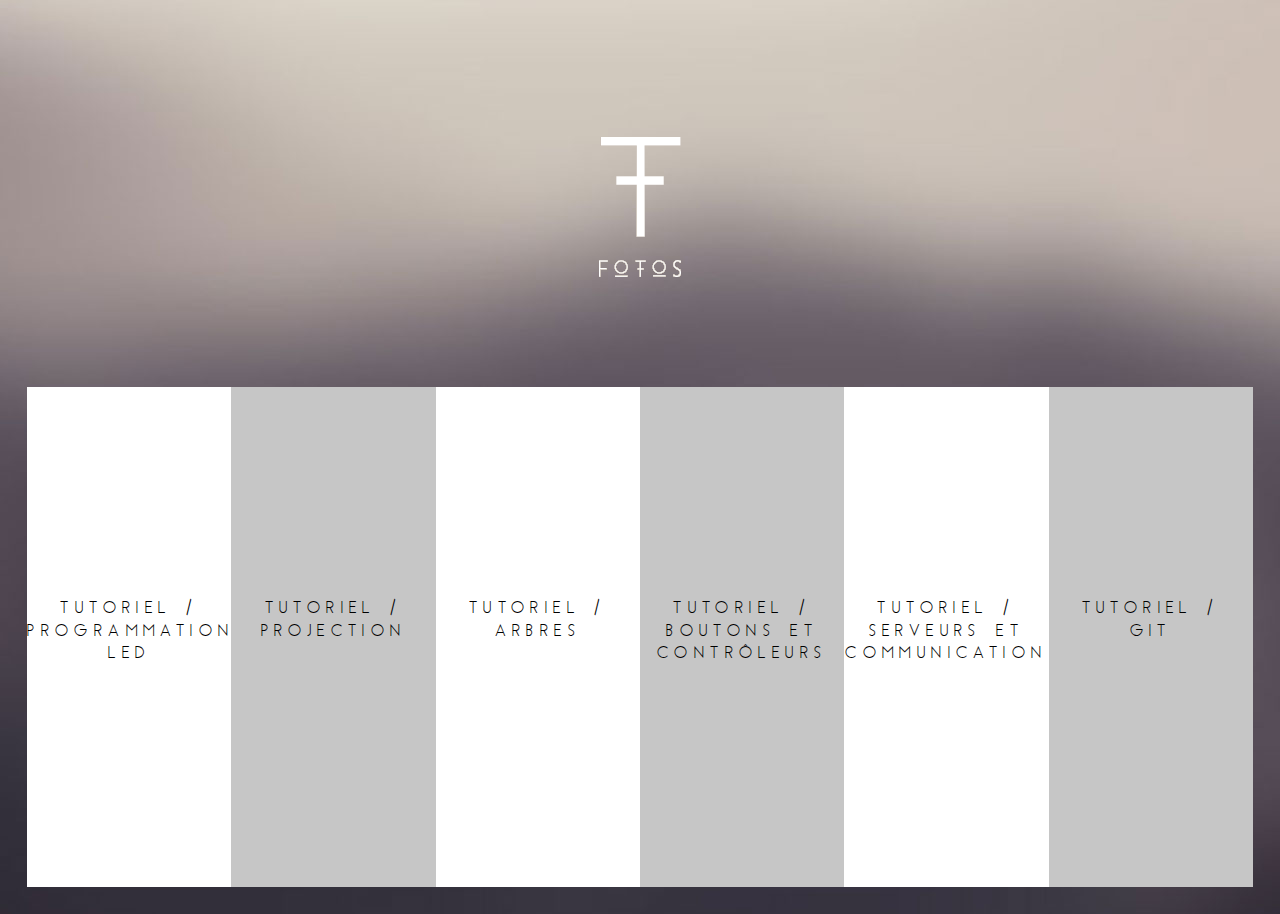
<file: index.html>
<!DOCTYPE html>
<html>
	<head>
		<title>FOTOS - Tutoriaux - Accueil</title>
		<meta charset="utf-8">
		<!-- Font-Awesome -->
		<link rel="stylesheet" href="font/css/font-awesome.min.css">
		<!-- Font -->
		<link rel="stylesheet" type="text/css" href="font/essence_light.css">
		<link rel="stylesheet" type="text/css" href="font/essence_sans.css">
		<!-- Style -->
		<link rel="stylesheet" type="text/css" href="style.css">
		<!-- Script -->
		<script src="https://ajax.googleapis.com/ajax/libs/jquery/2.1.3/jquery.min.js" type="text/javascript"></script>
		<script src="script.js" type="text/javascript"></script>
	</head>
	<body id="index">
		<div id="wrapper">
			<header>
				<div id="main-header">
					<img src="img/design/logo-fotos.png" alt="Logo fotos">
				</div>
			<section class="main-block">
				<div id="content" class="block">
					<!-- Contenue -->
					<a href="#"><div>Tutoriel /</div>Programmation LED</a>
					<a href="tuto-triangulation.html"><div>Tutoriel /</div>Projection</a>
					<a href="tuto-arbres.html"><div>Tutoriel /</div>Arbres</a>
					<a href="tuto-bouton.html"><div>Tutoriel /</div>Boutons et contrôleurs</a>
					<a href="tuto-communication.html"><div>Tutoriel /</div>Serveurs et communication</a>
					<a href="tuto-git.html"><div>Tutoriel /</div>Git</a>
				</div>
			</section>
		</div>
	</body>
</html>
</file>
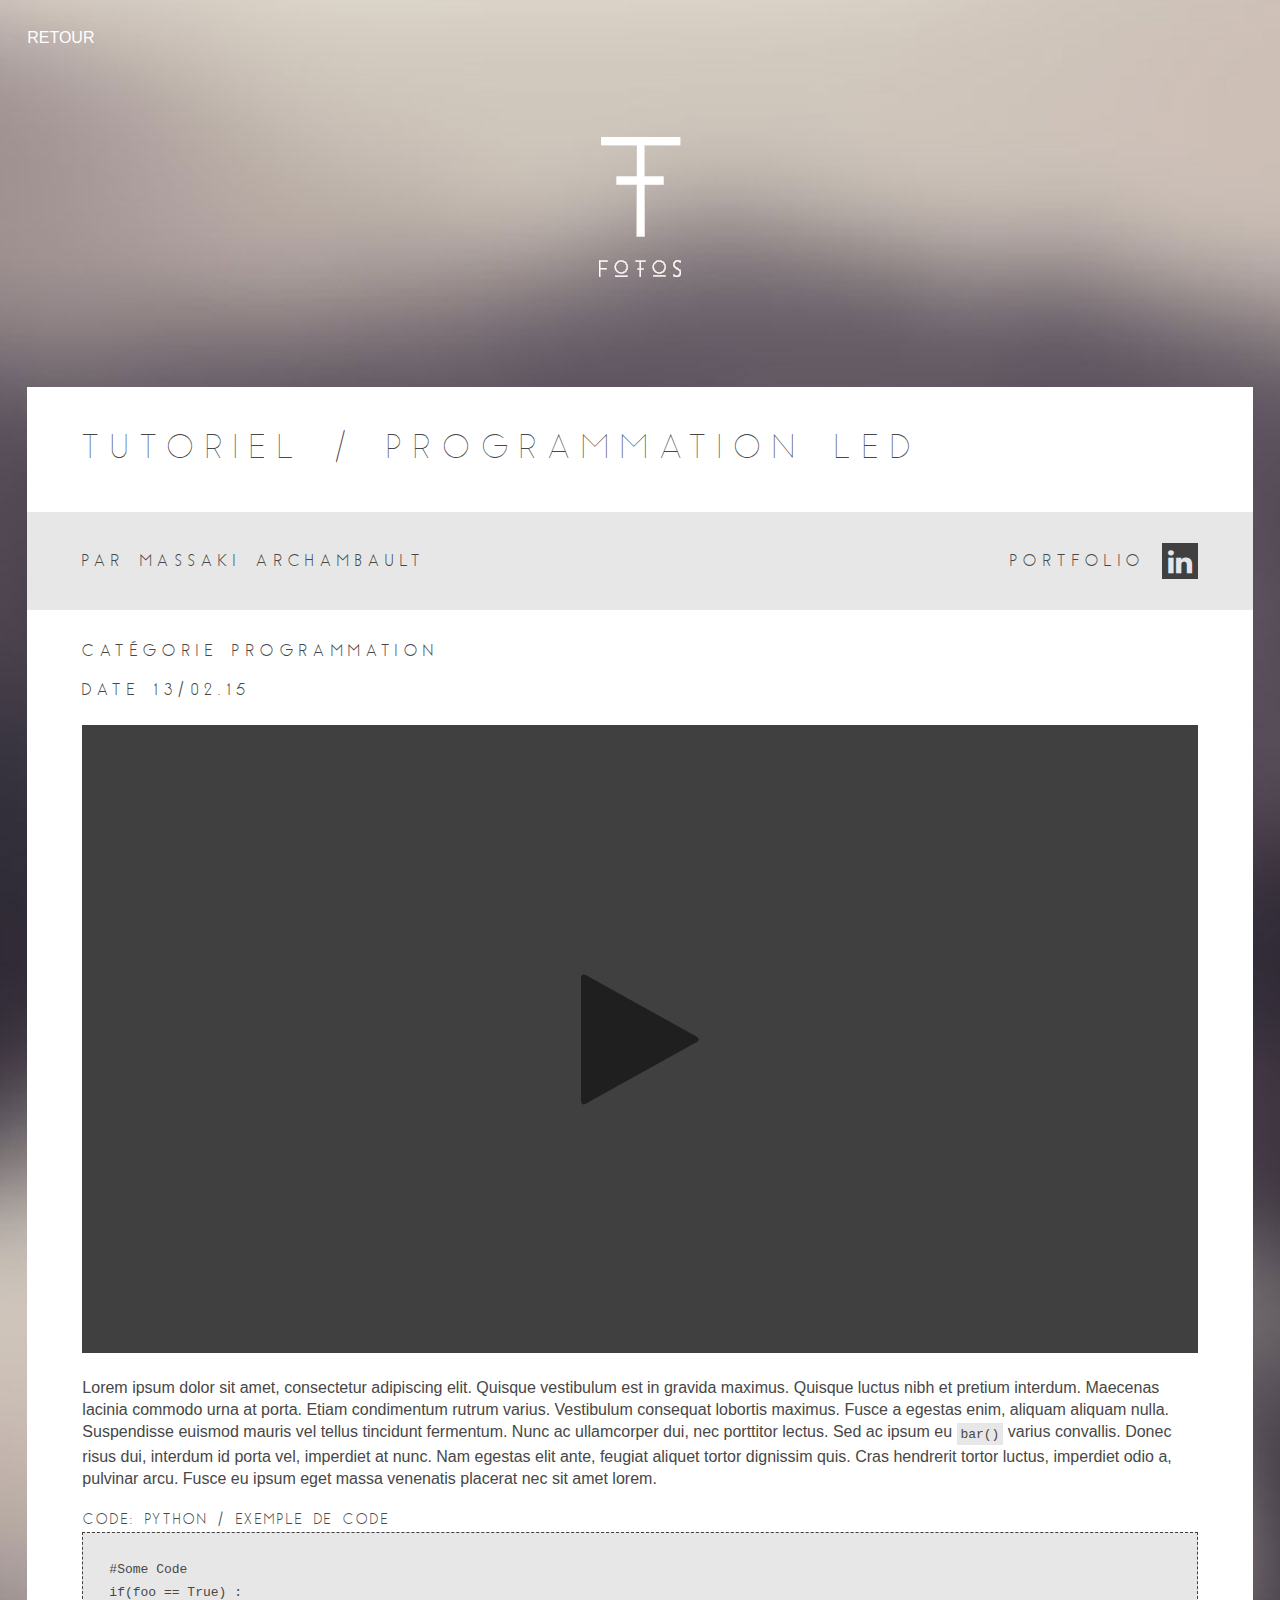
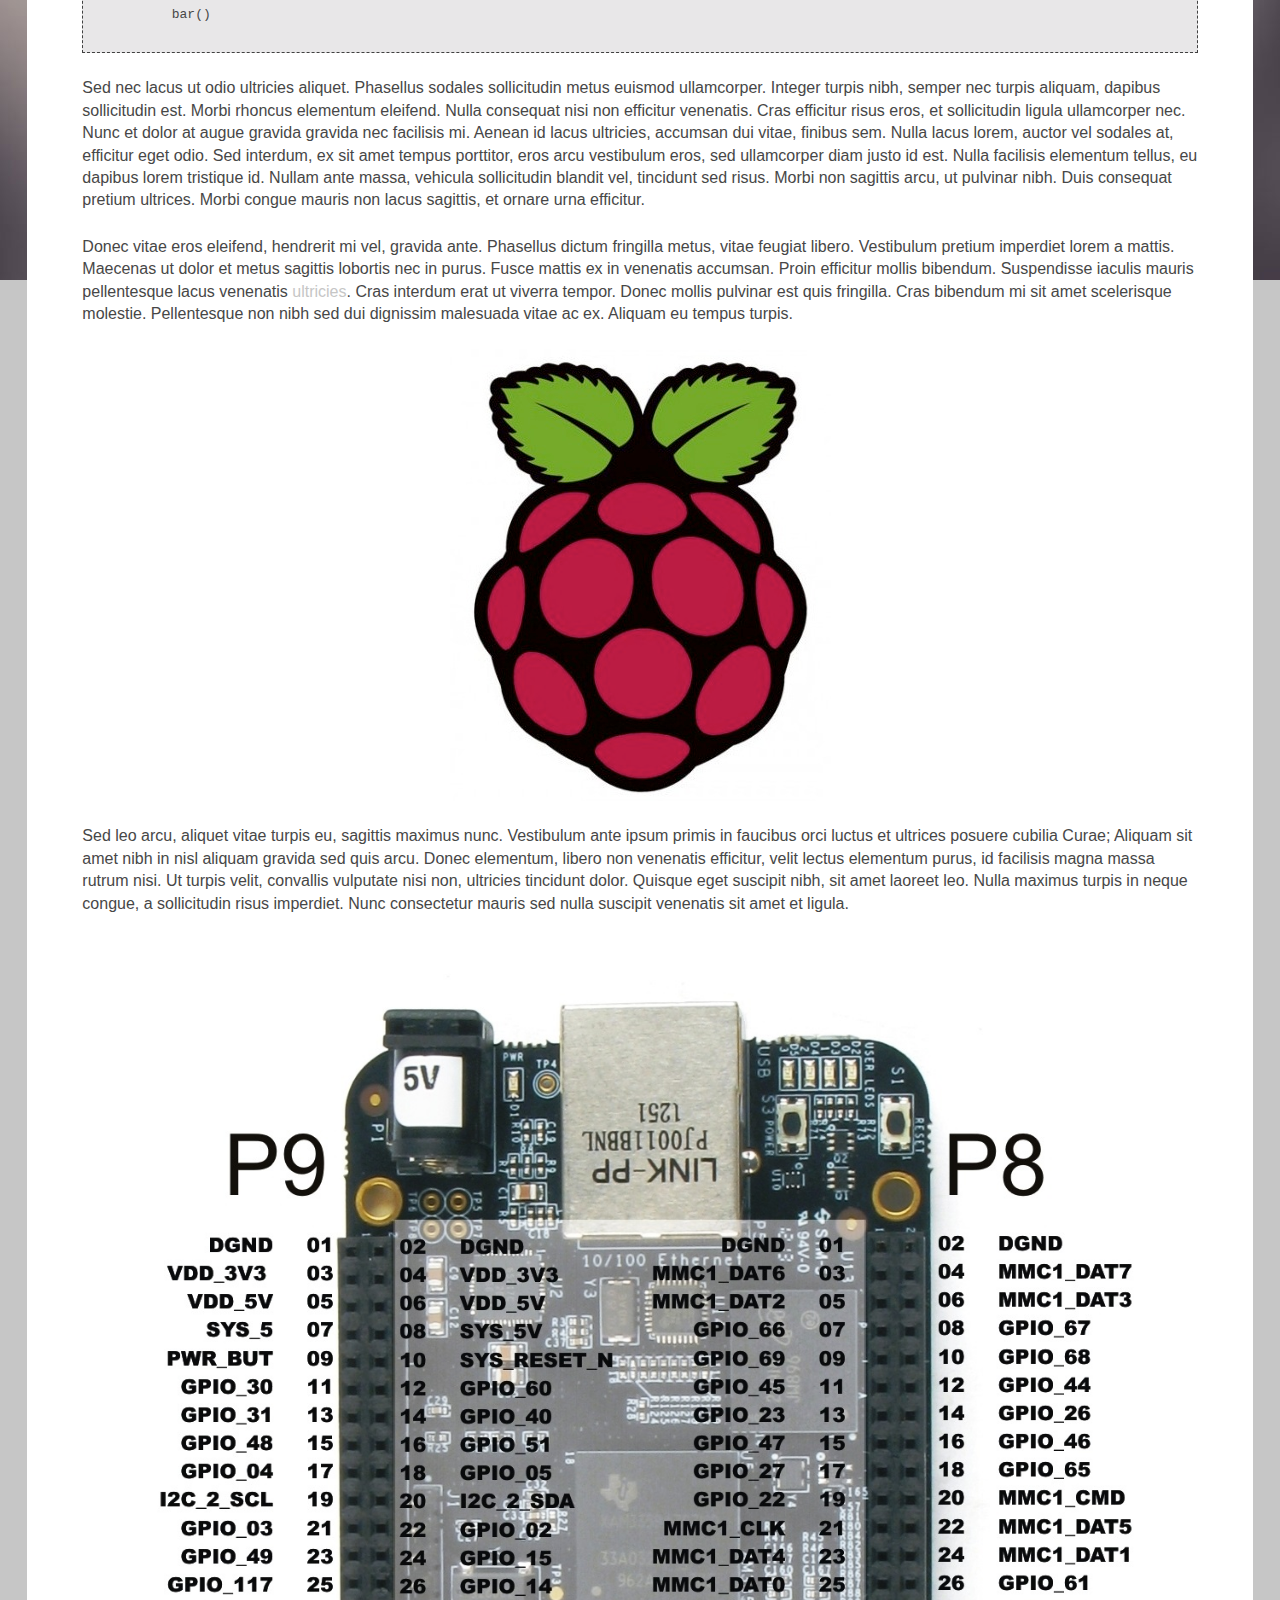
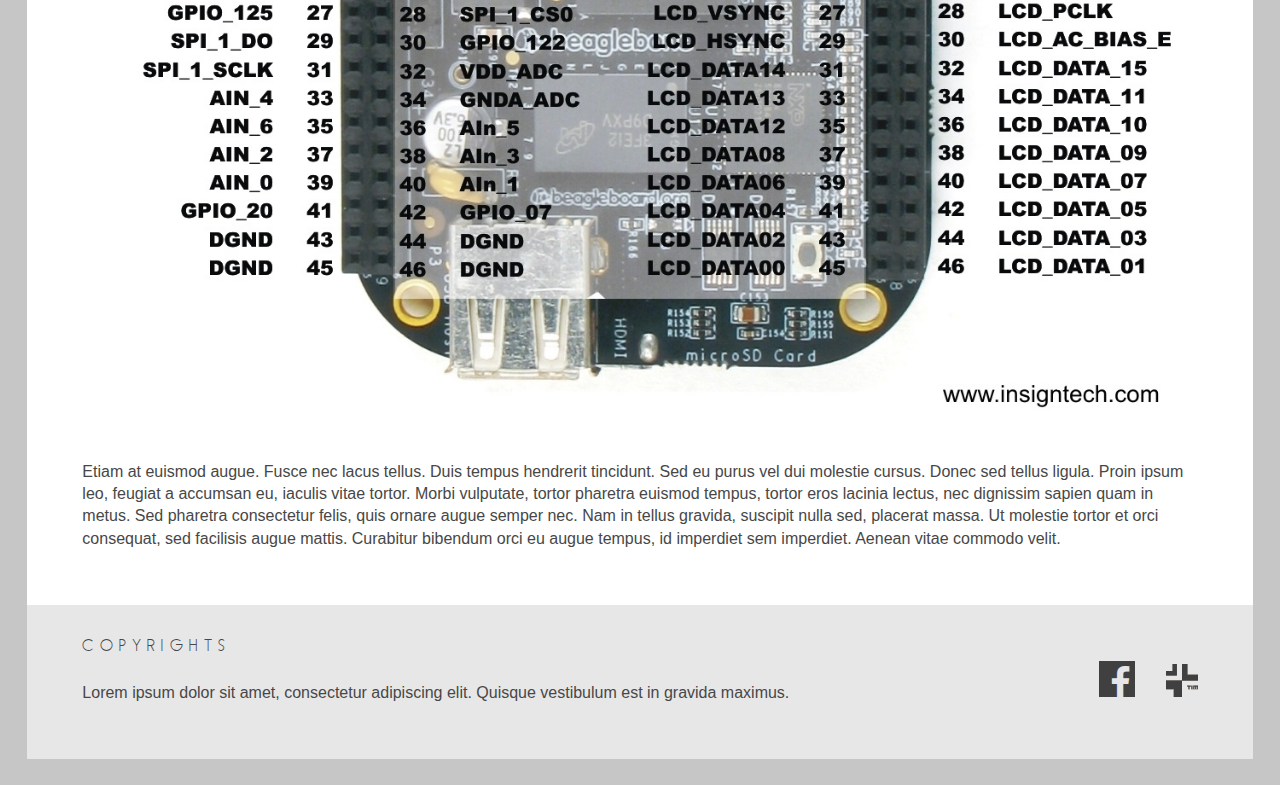
<file: tuto-template.html>
<!DOCTYPE html>
<html>
	<head>
		<title>FOTOS - Tutoriaux - Accueil</title>
		<meta charset="utf-8">
		<!-- Font-Awesome -->
		<link rel="stylesheet" href="//maxcdn.bootstrapcdn.com/font-awesome/4.3.0/css/font-awesome.min.css">
		<!-- Font -->
		<link rel="stylesheet" type="text/css" href="font/essence_light.css">
		<link rel="stylesheet" type="text/css" href="font/essence_sans.css">
		<!-- Style -->
		<link rel="stylesheet" type="text/css" href="style.css">
		<!-- Script -->
		<script src="https://ajax.googleapis.com/ajax/libs/jquery/2.1.3/jquery.min.js" type="text/javascript"></script>
		<script src="script.js" type="text/javascript"></script>
	</head>
	<body>
		<div id="wrapper">
			<header>
				<div id="main-header">
					<a href="index.html" id="btnRetour">Retour</a>
					<img src="img/design/logo-fotos.png" alt="Logo fotos">
				</div>
				<div class="main-block">
					<h1 class="block">Tutoriel / Programmation LED</h1>
					<div class="grey-block block">
						<h2 class="no-margin">Par Massaki Archambault</h2>
						<nav id="contact">
							<a href="http://massaki.ca">Portfolio</a>
							<a href="http://ca.linkedin.com/pub/massaki-archambault/a2/5b2/248/fr"><span class="fa fa-linkedin"></span></a>
						</nav>
					</div>
				</div>
			</header>
			<section class="main-block">
				<div id="content" class="block">
					<header>
						<h2>Catégorie Programmation</h2>
						<h2>Date 13/02.15</h2>
					</header>

					<!-- Contenue -->
					<div class="video-container">
						<video>
						    <source src="http://www.w3schools.com/html/mov_bbb.mp4" type="video/mp4">
						    <source src="http://www.w3schools.com/html/mov_bbb.ogg" type="video/ogg">
						    Votre navigateur ne supporte pas les vidéos HTML5.
						</video>
						<div class="play-button-container"><div class="fa fa-play"></div></div>
					</div>
					<p>Lorem ipsum dolor sit amet, consectetur adipiscing elit. Quisque vestibulum est in gravida maximus. Quisque luctus nibh et pretium interdum. Maecenas lacinia commodo urna at porta. Etiam condimentum rutrum varius. Vestibulum consequat lobortis maximus. Fusce a egestas enim, aliquam aliquam nulla. Suspendisse euismod mauris vel tellus tincidunt fermentum. Nunc ac ullamcorper dui, nec porttitor lectus. Sed ac ipsum eu <code>bar()</code> varius convallis. Donec risus dui, interdum id porta vel, imperdiet at nunc. Nam egestas elit ante, feugiat aliquet tortor dignissim quis. Cras hendrerit tortor luctus, imperdiet odio a, pulvinar arcu. Fusce eu ipsum eget massa venenatis placerat nec sit amet lorem.</p>
					<code class="codeblock" lang="Python" legende="Exemple de code">#Some Code
if(foo == True) :
	bar()</code>
					<p>Sed nec lacus ut odio ultricies aliquet. Phasellus sodales sollicitudin metus euismod ullamcorper. Integer turpis nibh, semper nec turpis aliquam, dapibus sollicitudin est. Morbi rhoncus elementum eleifend. Nulla consequat nisi non efficitur venenatis. Cras efficitur risus eros, et sollicitudin ligula ullamcorper nec. Nunc et dolor at augue gravida gravida nec facilisis mi. Aenean id lacus ultricies, accumsan dui vitae, finibus sem. Nulla lacus lorem, auctor vel sodales at, efficitur eget odio. Sed interdum, ex sit amet tempus porttitor, eros arcu vestibulum eros, sed ullamcorper diam justo id est. Nulla facilisis elementum tellus, eu dapibus lorem tristique id. Nullam ante massa, vehicula sollicitudin blandit vel, tincidunt sed risus. Morbi non sagittis arcu, ut pulvinar nibh. Duis consequat pretium ultrices. Morbi congue mauris non lacus sagittis, et ornare urna efficitur.</p>

					<p>Donec vitae eros eleifend, hendrerit mi vel, gravida ante. Phasellus dictum fringilla metus, vitae feugiat libero. Vestibulum pretium imperdiet lorem a mattis. Maecenas ut dolor et metus sagittis lobortis nec in purus. Fusce mattis ex in venenatis accumsan. Proin efficitur mollis bibendum. Suspendisse iaculis mauris pellentesque lacus venenatis <a href="#">ultricies</a>. Cras interdum erat ut viverra tempor. Donec mollis pulvinar est quis fringilla. Cras bibendum mi sit amet scelerisque molestie. Pellentesque non nibh sed dui dignissim malesuada vitae ac ex. Aliquam eu tempus turpis.</p>
					
					<img src="img/raspberry_pi_logo.jpg" alt="Logo du Raspberry PI">

					<p>Sed leo arcu, aliquet vitae turpis eu, sagittis maximus nunc. Vestibulum ante ipsum primis in faucibus orci luctus et ultrices posuere cubilia Curae; Aliquam sit amet nibh in nisl aliquam gravida sed quis arcu. Donec elementum, libero non venenatis efficitur, velit lectus elementum purus, id facilisis magna massa rutrum nisi. Ut turpis velit, convallis vulputate nisi non, ultricies tincidunt dolor. Quisque eget suscipit nibh, sit amet laoreet leo. Nulla maximus turpis in neque congue, a sollicitudin risus imperdiet. Nunc consectetur mauris sed nulla suscipit venenatis sit amet et ligula.</p>
					
					<img src="img/bbb_pinouts.jpg" alt="Pins du Beaglebone black">

					<p>Etiam at euismod augue. Fusce nec lacus tellus. Duis tempus hendrerit tincidunt. Sed eu purus vel dui molestie cursus. Donec sed tellus ligula. Proin ipsum leo, feugiat a accumsan eu, iaculis vitae tortor. Morbi vulputate, tortor pharetra euismod tempus, tortor eros lacinia lectus, nec dignissim sapien quam in metus. Sed pharetra consectetur felis, quis ornare augue semper nec. Nam in tellus gravida, suscipit nulla sed, placerat massa. Ut molestie tortor et orci consequat, sed facilisis augue mattis. Curabitur bibendum orci eu augue tempus, id imperdiet sem imperdiet. Aenean vitae commodo velit.</p>

				</div>
				<footer class="grey-block block">
					<div id="copyright">
						<h3>Copyrights</h3>
						<p>Lorem ipsum dolor sit amet, consectetur adipiscing elit. Quisque vestibulum est in gravida maximus.</p>
					</div>
					<nav>
						<a href="https://www.facebook.com/installationFOTOS?fref=ts"><span class="fa fa-facebook"></span></a>
						<a href="http://dectim.ca/"><img src="img/design/logo-dectim.png"></a>
					</nav>
				</footer>
			</section>
		</div>
	</body>
</html>
</file>
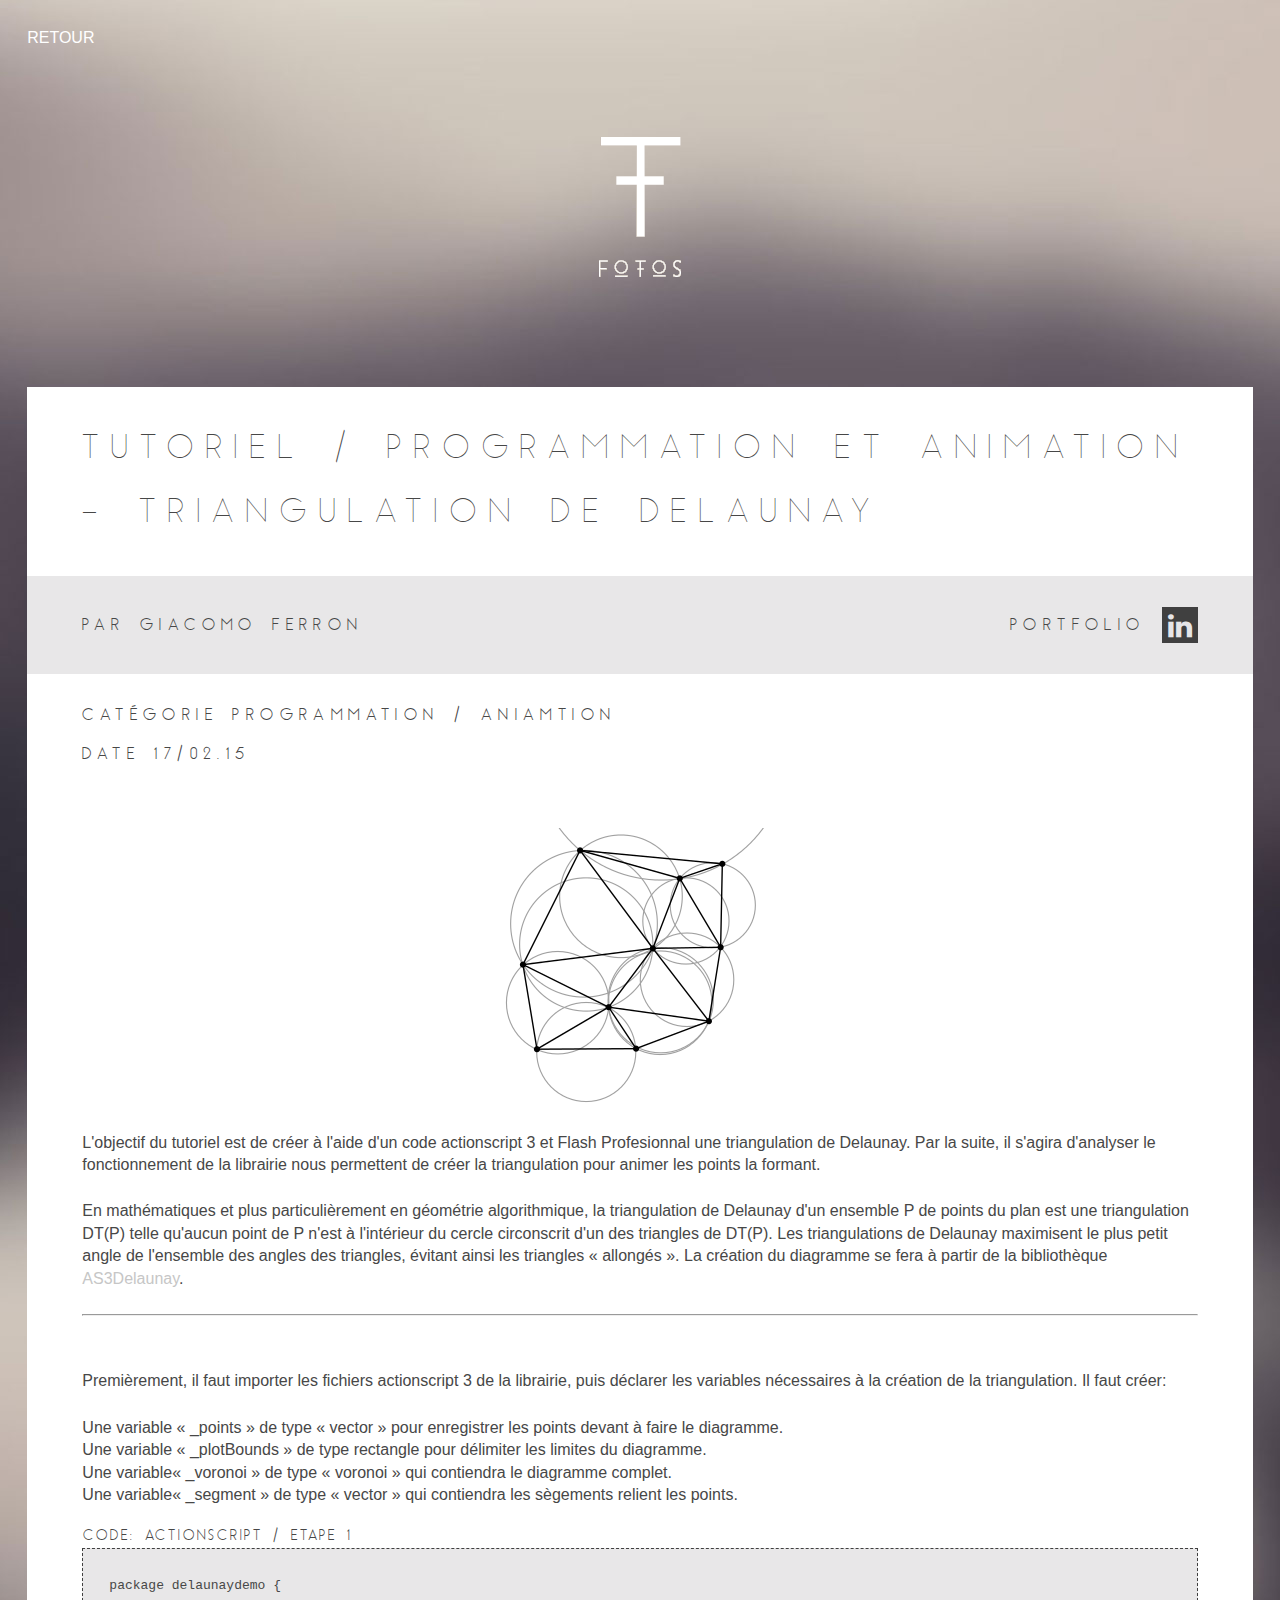
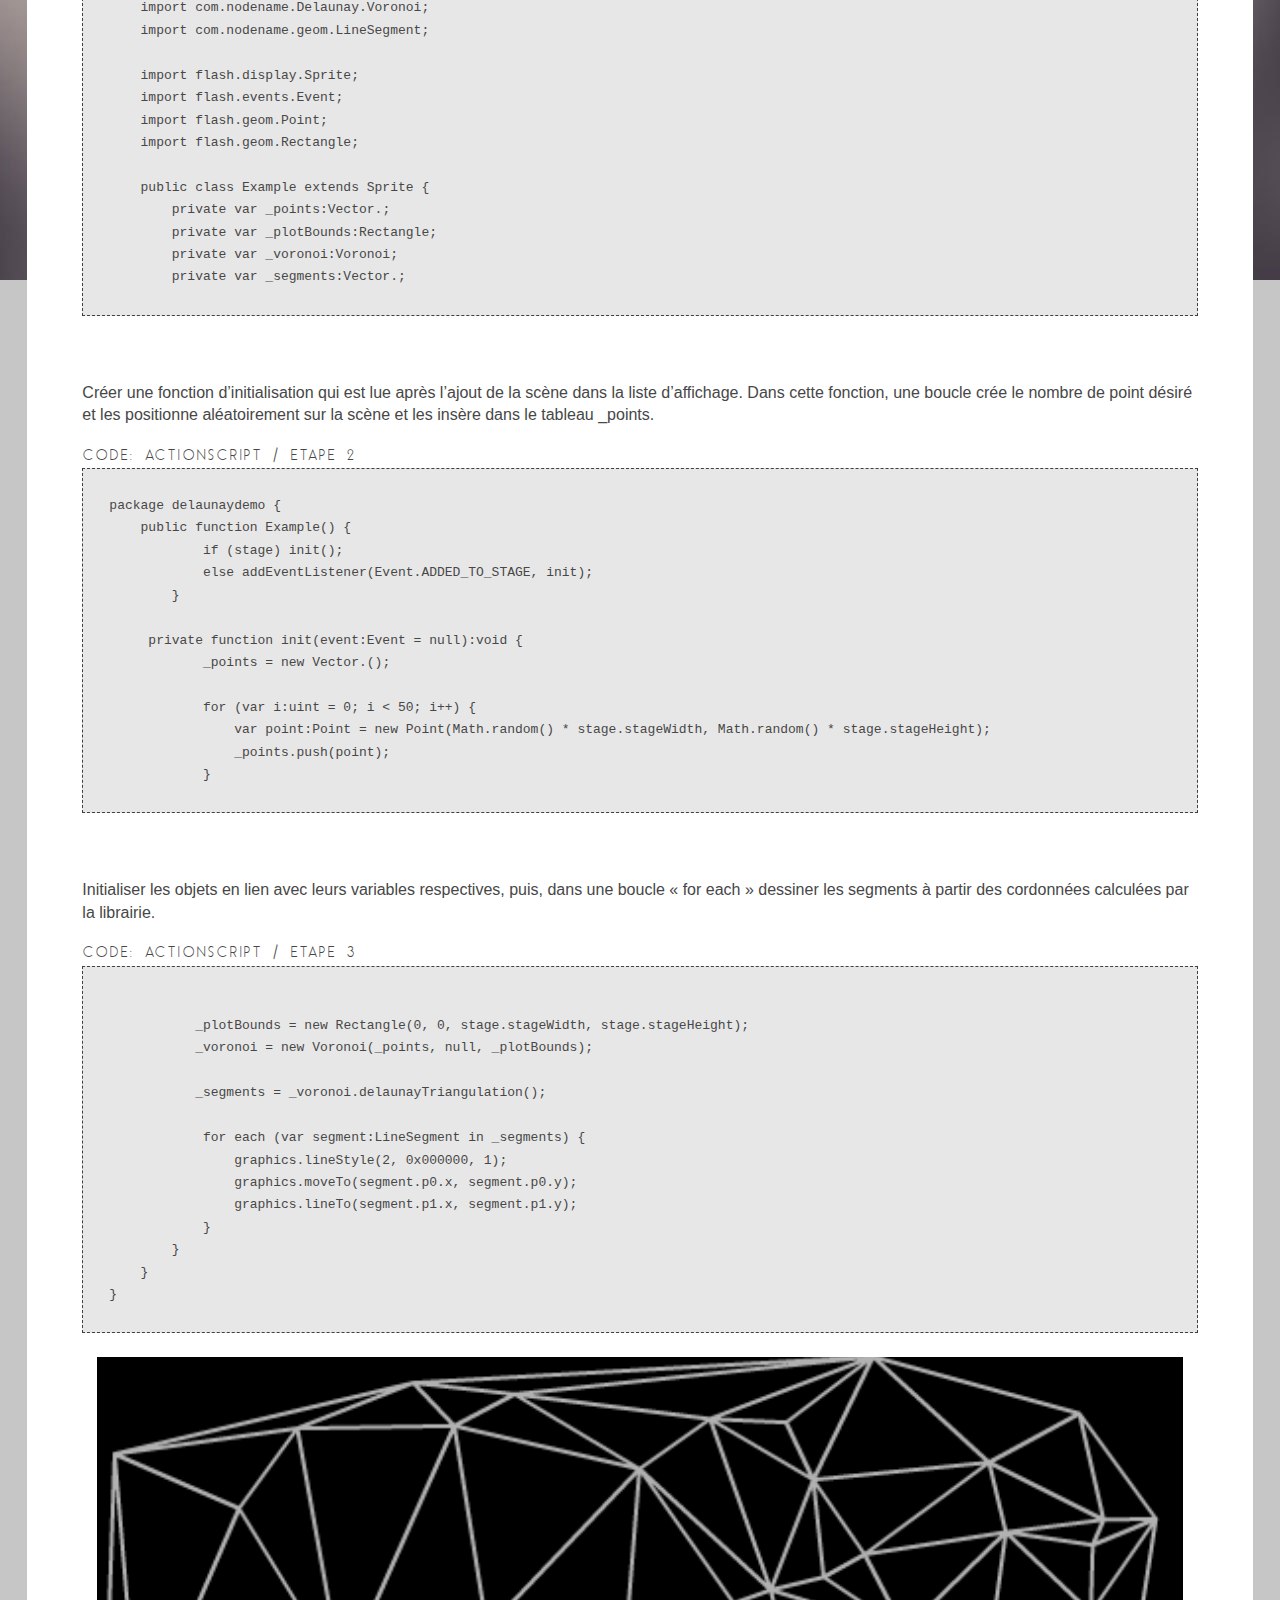
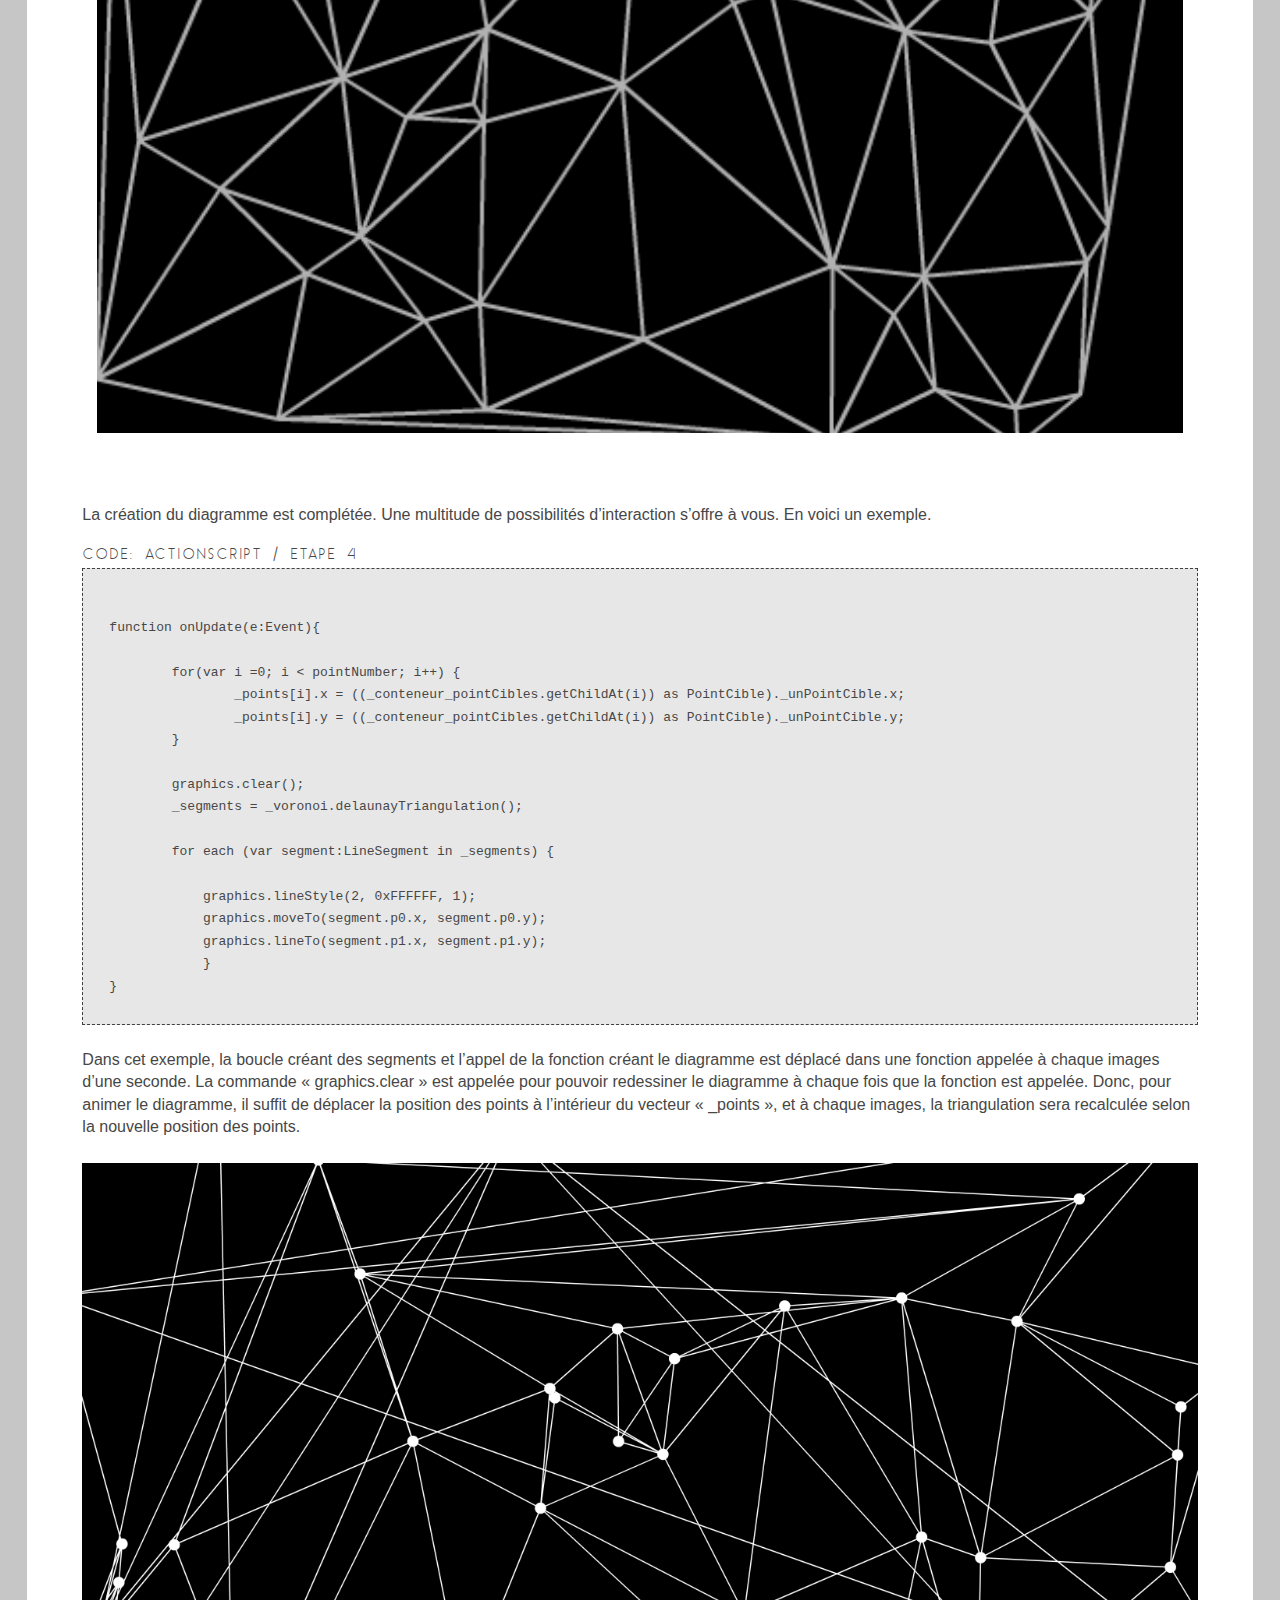
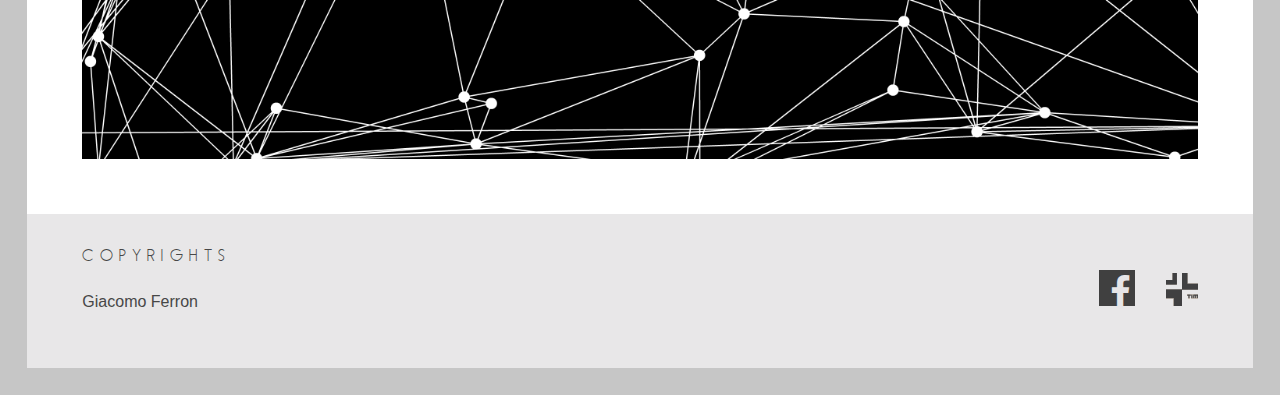
<file: tuto-triangulation.html>
<!DOCTYPE html>
<html>
	<head>
		<title>FOTOS - Tutoriaux - Accueil</title>
		<meta charset="utf-8">
		<!-- Font-Awesome -->
		<link rel="stylesheet" href="//maxcdn.bootstrapcdn.com/font-awesome/4.3.0/css/font-awesome.min.css">
		<!-- Font -->
		<link rel="stylesheet" type="text/css" href="font/essence_light.css">
		<link rel="stylesheet" type="text/css" href="font/essence_sans.css">
		<!-- Style -->
		<link rel="stylesheet" type="text/css" href="style.css">
		<!-- Script -->
		<script src="https://ajax.googleapis.com/ajax/libs/jquery/2.1.3/jquery.min.js" type="text/javascript"></script>
		<script src="script.js" type="text/javascript"></script>
	</head>
	<body>
		<div id="wrapper">
			<header>
				<div id="main-header">
					<a href="index.html" id="btnRetour">Retour</a>
					<img src="img/design/logo-fotos.png" alt="Logo fotos">
				</div>
				<div class="main-block">
					<h1 class="block">Tutoriel / Programmation et animation - Triangulation de Delaunay</h1>
					<div class="grey-block block">
						<h2 class="no-margin">Par Giacomo Ferron</h2>
						<nav id="contact">
							<a href="http://gfldesign.ca">Portfolio</a>
							<a href="https://ca.linkedin.com/pub/giacomo-l-ferron/81/bbb/9a4"><span class="fa fa-linkedin"></span></a>
						</nav>
					</div>
				</div>
			</header>
			<section class="main-block">
				<div id="content" class="block">
					<header>
						<h2>Catégorie Programmation / Aniamtion</h2>
						<h2>Date 17/02.15</h2>
					</header>

					<!-- Contenu -->
					<br>
					<img src="img/triangulationDElaunay.png" alt="triangulationDElaunay">
					
					<p>
						L'objectif du tutoriel est de créer à l'aide d'un code actionscript 3 et Flash Profesionnal une triangulation de Delaunay. Par la suite, il s'agira d'analyser le fonctionnement de la librairie nous permettent de créer la triangulation pour animer les points la formant.
					</p>
					
					<p>
						En mathématiques et plus particulièrement en géométrie algorithmique, la triangulation de Delaunay d'un ensemble P de points du plan est une triangulation DT(P) telle qu'aucun point de P n'est à l'intérieur du cercle circonscrit d'un des triangles de DT(P). Les triangulations de Delaunay maximisent le plus petit angle de l'ensemble des angles des triangles, évitant ainsi les triangles « allongés ».

La création du diagramme se fera à partir de la bibliothèque <a href="https://github.com/nodename/as3delaunay" >AS3Delaunay</a>.
					</p>
					
					
					<hr><br>
					
					<p>
						Premièrement, il faut importer les fichiers actionscript 3 de la librairie, puis déclarer les variables nécessaires à la création de la triangulation.
Il faut créer:
					</p>
					
					<p>
						Une variable « _points » de type « vector » pour enregistrer les points devant à faire le diagramme.<br>
Une variable « _plotBounds » de type rectangle pour délimiter les limites du diagramme.<br>
Une variable« _voronoi » de type « voronoi » qui contiendra le diagramme complet.<br>
Une variable« _segment » de type « vector » qui contiendra les sègements relient les points.<br>
					</p>
					
					<code class="codeblock" lang="actionScript" legende="Etape 1">package delaunaydemo {
    import com.nodename.Delaunay.Voronoi;
    import com.nodename.geom.LineSegment;
 
    import flash.display.Sprite;
    import flash.events.Event;
    import flash.geom.Point;
    import flash.geom.Rectangle;
 
    public class Example extends Sprite {
        private var _points:Vector.<Point>;
        private var _plotBounds:Rectangle;
        private var _voronoi:Voronoi;
        private var _segments:Vector.<LineSegment>; </code>
					<br>
					<p>
						Créer une fonction d’initialisation qui est lue après l’ajout de la scène dans la liste d’affichage. Dans cette fonction, une boucle crée le nombre de point désiré et les positionne aléatoirement sur la scène et les insère dans le tableau _points.

					</p>
					
					<code class="codeblock" lang="actionScript" legende="Etape 2">package delaunaydemo {
    public function Example() {
            if (stage) init();
            else addEventListener(Event.ADDED_TO_STAGE, init);
        }
 
     private function init(event:Event = null):void {
            _points = new Vector.<Point>();
 
            for (var i:uint = 0; i < 50; i++) {
                var point:Point = new Point(Math.random() * stage.stageWidth, Math.random() * stage.stageHeight);
                _points.push(point);
            }	</code>
					
					<br>
					<p>
						Initialiser les objets en lien avec leurs variables respectives, puis, dans une boucle « for each » dessiner les segments à partir des cordonnées calculées par la librairie.
					</p>
					
					<code class="codeblock" lang="actionScript" legende="Etape 3">
	   _plotBounds = new Rectangle(0, 0, stage.stageWidth, stage.stageHeight);
           _voronoi = new Voronoi(_points, null, _plotBounds);
 
           _segments = _voronoi.delaunayTriangulation();
 
            for each (var segment:LineSegment in _segments) {
                graphics.lineStyle(2, 0x000000, 1);
                graphics.moveTo(segment.p0.x, segment.p0.y);
                graphics.lineTo(segment.p1.x, segment.p1.y);
            }
        }
    }
}					</code>
					
					<img src="img/triangulationDelaunay_tutoriel.png" alt="triangulationDelaunay_tutoriel" >
					<br>
					<p>
						La création du diagramme est complétée.
Une multitude de possibilités d’interaction s’offre à vous.
En voici un exemple.

					</p>
					
					<code class="codeblock" lang="actionScript" legende="Etape 4">
function onUpdate(e:Event){
			
	for(var i =0; i < pointNumber; i++) {
		_points[i].x = ((_conteneur_pointCibles.getChildAt(i)) as PointCible)._unPointCible.x;
		_points[i].y = ((_conteneur_pointCibles.getChildAt(i)) as PointCible)._unPointCible.y;	
	}
				
	graphics.clear();
	_segments = _voronoi.delaunayTriangulation();
	
	for each (var segment:LineSegment in _segments) {
					
	    graphics.lineStyle(2, 0xFFFFFF, 1);
	    graphics.moveTo(segment.p0.x, segment.p0.y);
	    graphics.lineTo(segment.p1.x, segment.p1.y);
	    }
}</code>

					<p>
						Dans cet exemple, la boucle créant  des segments et l’appel de la fonction créant le diagramme est déplacé dans une fonction appelée à chaque images d’une seconde.
La commande « graphics.clear » est appelée pour pouvoir redessiner le diagramme à chaque fois que la fonction est appelée.
Donc, pour animer le diagramme, il suffit de déplacer la position des points à l’intérieur du vecteur « _points », et à chaque images, la triangulation sera recalculée selon la nouvelle position des points.
					</p>
					
					<img src="img/triangulation_resultat.png" alt="triangulation_resultat" >

				</div>
				<footer class="grey-block block">
					<div id="copyright">
						<h3>Copyrights</h3>
						<p>Giacomo Ferron</p>
					</div>
					<nav>
						<a href="https://www.facebook.com/installationFOTOS?fref=ts"><span class="fa fa-facebook"></span></a>
						<a href="http://dectim.ca/"><img src="img/design/logo-dectim.png"></a>
					</nav>
				</footer>
			</section>
		</div>
	</body>
</html>
</file>
<file: font/essence_light.css>
/* Generated by Font Squirrel (http://www.fontsquirrel.com) on February 16, 2015 */



@font-face {
    font-family: 'essence_sanslight';
    src: url('essence_sans_light-webfont.eot');
    src: url('essence_sans_light-webfont.eot?#iefix') format('embedded-opentype'),
         url('essence_sans_light-webfont.woff2') format('woff2'),
         url('essence_sans_light-webfont.woff') format('woff'),
         url('essence_sans_light-webfont.ttf') format('truetype'),
         url('essence_sans_light-webfont.svg#essence_sanslight') format('svg');
    font-weight: normal;
    font-style: normal;

}
</file>
<file: font/essence_sans.css>
/* Generated by Font Squirrel (http://www.fontsquirrel.com) on February 16, 2015 */



@font-face {
    font-family: 'essence_sansregular';
    src: url('essence_sans-webfont.eot');
    src: url('essence_sans-webfont.eot?#iefix') format('embedded-opentype'),
         url('essence_sans-webfont.woff2') format('woff2'),
         url('essence_sans-webfont.woff') format('woff'),
         url('essence_sans-webfont.ttf') format('truetype'),
         url('essence_sans-webfont.svg#essence_sansregular') format('svg');
    font-weight: normal;
    font-style: normal;

}
</file>
<file: style.css>
/* http://meyerweb.com/eric/tools/css/reset/ 
   v2.0 | 20110126
   License: none (public domain)
*/

html, body, div, span, applet, object, iframe,
h1, h2, h3, h4, h5, h6, p, blockquote, pre,
a, abbr, acronym, address, big, cite, code,
del, dfn, em, img, ins, kbd, q, s, samp,
small, strike, strong, sub, sup, tt, var,
b, u, i, center,
dl, dt, dd, ol, ul, li,
fieldset, form, label, legend,
table, caption, tbody, tfoot, thead, tr, th, td,
article, aside, canvas, details, embed, 
figure, figcaption, footer, header, hgroup, 
menu, nav, output, ruby, section, summary,
time, mark, audio, video {
	margin: 0;
	padding: 0;
	border: 0;
	font-size: 100%;
	font: inherit;
	vertical-align: baseline;
}
/* HTML5 display-role reset for older browsers */
article, aside, details, figcaption, figure, 
footer, header, hgroup, menu, nav, section {
	display: block;
}
body {
	line-height: 1;
}
ol, ul {
	list-style: none;
}
blockquote, q {
	quotes: none;
}
blockquote:before, blockquote:after,
q:before, q:after {
	content: '';
	content: none;
}
table {
	border-collapse: collapse;
	border-spacing: 0;
}


/*
* Box-Sizing
*/

html{
	box-sizing: border-box;
}

*, *:before, *:after {
	box-sizing: inherit;
}

/*
* Style Généraux
*/

body{
	color: white;
	font-family: helvetica, verdana, sans-serif;
	line-height: 1.4em;
	background: #c6c6c6 url("img/design/background.jpg") no-repeat fixed;
}

#wrapper{
	position: relative;
	max-width: 1500px;
	box-sizing: content-box;
	margin: auto;
	padding: 1.7em;
}

#wrapper>*{
	box-sizing: border-box;
}

h1, h2, h3, nav{
	font-family: essence_sansregular, helvetica, verdana, sans-serif;
	text-transform: uppercase;
	letter-spacing: 0.4em;
}

h1{	
	font-family: essence_sanslight, essence_sansregular, helvetica, verdana, sans-serif;
	font-size: 2em;
	line-height: 2em;
}

h2, h3{
	font-size: 1em;
	margin-bottom: 1em;
}

a{
	color: inherit;
	text-decoration: inherit;
}

em{
	font-style: italic;
}

strong{
	font-weight: bold;
}

p, .video-container{
	margin: 1.5em 0;
}

.fa{
	font-size: 36px;
}

.fa-linkedin, .fa-facebook{
	width: 36px;
	height: 36px;

	color: #e6e5e7;
	background-color: #404040;
}

.fa-linkedin{
	padding-top: 5px;
	padding-left: 6px;
	font-size: 28px;
}

.fa-facebook{
	padding-top: 5px;
	padding-left: 11px;
}

.block{
	padding: 2.5% 4.5%;
}

.main-block{
	color: #474747;
	background-color: white;
}

.grey-block{
	display: flex;
	align-items: center;
	justify-content: space-between;

	background-color: #e8e7e8;
}

.no-margin{
	margin: 0;
}

nav a{
	display: inline-block;
	margin-left: 1em;
}

/*
*	Header
*/

#main-header{
	position: relative;
	height: 360px;
	display: flex;
	align-items: center;
	justify-content: center;
}

#contact{
	display: flex;
	align-items: center;
}

#btnRetour{
	text-transform: uppercase;
	font-family: helvetica, verdana, sans-serif;
	position: absolute;
	top: 0;
	left: 0;
}

/*
*	Page d'accueil
*/

#index #content{
	display: flex;
	height: 500px;
	padding: 0;
}

#index #content a{
	display: block;
	height: 100%;
	width: 16.6666666%;
	padding-top: 210px;

	font-family: essence_sansregular, helvetica, verdana, sans-serif;
	text-transform: uppercase;
	text-align: center;
	letter-spacing: 0.4em;
	color: black;
}

#index #content a:nth-child(even){
	background-color: #c6c6c6;	
}

#index #content a:hover{
	background-color: #e9e9e9;
}

/*
*	Contenue
*/

#content a{
	color: #c6c6c6;
}

#content a:hover{
	color: #3c3c3c;
}

/*Vidéo*/
.video-container{
	position: relative;
	width: 100%;
	padding-bottom: 56.25%; /* 9/16, pour éviter le letterboxing */
	background-color: #404040;
}

.play-button-container{
	position: absolute;
	cursor: pointer;

	display: flex;
	align-items: center;
	justify-content: center;

	width: 100%;
	height: 100%;

}

.play-button-container .fa-play{
	font-size: 150px;
	color: #1f1f1f;
}

video{
	position: absolute;
	width: 100%;
	height: 100%;
}

/*Bloc de code inline*/
code{
	background-color: #e8e7e8;
	font-family: monospace;
	padding: 0.3em;
	margin: 1.5em 0;

}

/*Bloc de code*/
code.codeblock{
	display: block;
	position: relative;
	border: 1px dashed #404040;
	padding: 2em;
	margin-top: 3.2em;

	white-space: pre-wrap;
	overflow: visible;
}

code.codeblock::before{
	display: block;
	position: absolute;

	height: 1.5em;
	top: -1.7em;
	left: 0;

	font-family: essence_sansregular, helvetica, verdana, sans-serif;
	text-transform: uppercase;
	font-size: 0.9em;
	letter-spacing: 0.2em;
	content: "Code: " attr(lang) " / " attr(legende);
}

/*Images*/
#content img{
	display: block;
	max-width: 100%;
	margin: 1.5em auto;
}

/*
*	Footer
*/

#copyright{
	width: 75%;
}

footer .grey-block{
	align-items: flex-end;
}
</file>
